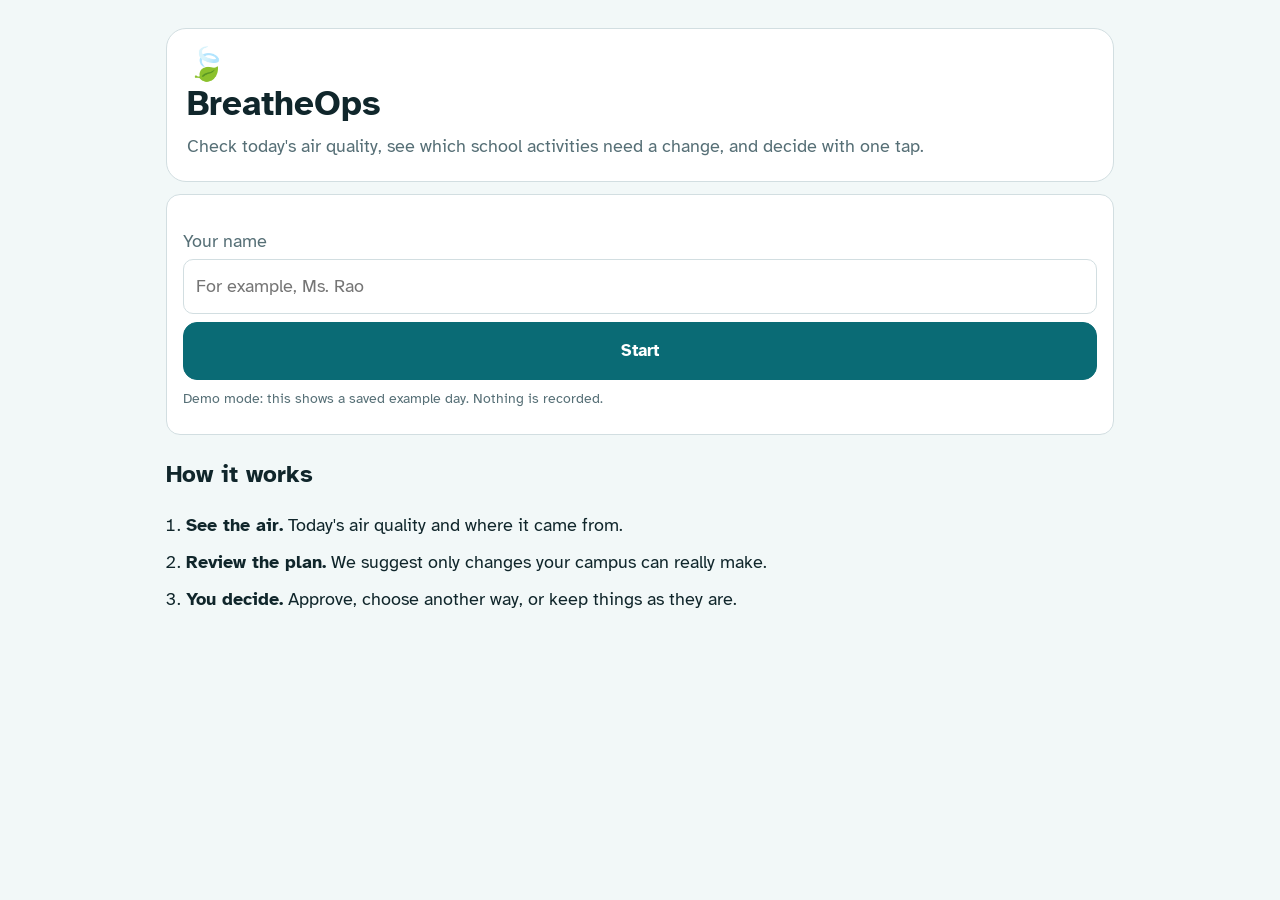
<file: amplify-site/index.html>
<!doctype html>
<html lang="en">
<head>
<meta charset="utf-8">
<meta name="viewport" content="width=device-width, initial-scale=1, viewport-fit=cover">
<title>BreatheOps</title>
<link href="https://fonts.googleapis.com/css2?family=Atkinson+Hyperlegible:wght@400;700&display=swap" rel="stylesheet">
<style>
:root{--bg:#edf3f4;--sf:#fff;--ink:#10262b;--mut:#566f76;--ln:#d2dee1;--ac:#0f5a63;--onac:#fff;--hi:#b02a21;--hit:#fbe7e4;--md:#8f5400;--mdt:#fcefd6;--lo:#1f6b49;--lot:#e2f2e9;--in:#1f5f99;
box-sizing:border-box;padding-top:env(safe-area-inset-top,0px);padding-bottom:env(safe-area-inset-bottom,0px)}
@media(prefers-color-scheme:dark){:root:not([data-theme="light"]){--bg:#0a171b;--sf:#122a30;--ink:#e5f0f1;--mut:#93adb3;--ln:#25424a;--ac:#62c3cd;--onac:#06242a;--hi:#ff8a80;--hit:#3a1b19;--md:#f2b44d;--mdt:#35280f;--lo:#6fd1a3;--lot:#12342a;--in:#7fb8ee}}
:root[data-theme="dark"]{--bg:#0a171b;--sf:#122a30;--ink:#e5f0f1;--mut:#93adb3;--ln:#25424a;--ac:#62c3cd;--onac:#06242a;--hi:#ff8a80;--hit:#3a1b19;--md:#f2b44d;--mdt:#35280f;--lo:#6fd1a3;--lot:#12342a;--in:#7fb8ee}
html{scroll-padding-top:env(safe-area-inset-top,0px)}
*,*:before,*:after{box-sizing:inherit}
body{margin:0;background:var(--bg);color:var(--ink);font:400 16px/1.5 "Public Sans",system-ui,-apple-system,"Segoe UI",sans-serif}
h1,h2,h3,.num,.big2{font-family:Newsreader,Georgia,serif;font-weight:600;margin:0}
.wrap{max-width:560px;margin:0 auto;padding:16px 16px 96px}
h1{font-size:2.3rem;line-height:1.1;margin:24px 0 12px}
h2{font-size:1.5rem;margin:20px 0 8px}h3{font-size:1.1rem;margin:0 0 8px}
.lead{color:var(--mut);margin:0 0 12px}.fine{color:var(--mut);font-size:.85rem;margin:8px 0}
.card{background:var(--sf);border:1px solid var(--ln);border-radius:14px;padding:16px;margin:12px 0;display:block;width:100%;text-align:left;color:inherit;font:inherit}
button{font:inherit;cursor:pointer}
:focus-visible{outline:3px solid var(--in);outline-offset:2px}
.btn{display:block;width:100%;min-height:48px;padding:0 18px;margin:8px 0;border-radius:10px;border:1px solid var(--ln);background:var(--sf);color:var(--ink);font-weight:600}
.btn.p{background:var(--ac);color:var(--onac);border-color:var(--ac)}.btn.d{color:var(--hi)}
.back{background:none;border:0;color:var(--ac);padding:8px 0;min-height:44px;font-weight:600}
.badge{display:inline-block;border:1px solid var(--in);color:var(--in);border-radius:999px;padding:2px 10px;font-size:.85rem}
.chip{display:inline-block;border-radius:999px;padding:2px 10px;font-size:.85rem;font-weight:600}
.chip.hi{background:var(--hit);color:var(--hi)}.chip.md{background:var(--mdt);color:var(--md)}.chip.lo{background:var(--lot);color:var(--lo)}
.num{font-size:5rem;line-height:1}.cat{color:var(--mut);margin:0 0 14px}
.scale{display:flex;height:10px;border-radius:5px;position:relative;margin:18px 0 6px}
.scale i{display:block;height:100%}.scale i:first-child{border-radius:5px 0 0 5px}.scale i:nth-child(6){border-radius:0 5px 5px 0}
.mk{position:absolute;top:-6px;width:4px;height:22px;background:var(--ink);border-radius:2px;margin-left:-2px}
.prov{display:grid;grid-template-columns:auto 1fr;gap:4px 14px;margin:12px 0 0;font-size:.9rem}.prov dt{color:var(--mut)}.prov dd{margin:0}
.warn{background:var(--mdt);color:var(--md);border-radius:10px;padding:10px 14px;margin:12px 0;font-weight:600}
.day{position:relative;height:36px;background:var(--bg);border:1px solid var(--ln);border-radius:8px;margin:8px 0 2px}
.blk{position:absolute;top:4px;bottom:4px;min-width:6px;border-radius:5px}.blk.hi{background:var(--hi)}.blk.md{background:var(--md)}.blk.lo{background:var(--lo)}
.ends{display:flex;justify-content:space-between;color:var(--mut);font-size:.8rem}
ul.rows{list-style:none;margin:8px 0 0;padding:0}
.row{display:flex;align-items:center;gap:12px;width:100%;min-height:56px;padding:8px 0;background:none;border:0;border-top:1px solid var(--ln);color:inherit;text-align:left}
.row .t{font-weight:600;min-width:3rem}.row .n{flex:1}.row small{display:block;color:var(--mut)}
.ph{display:flex;justify-content:space-between;align-items:center;margin-bottom:6px}.st{color:var(--mut);font-size:.85rem}
.cmp{display:grid;grid-template-columns:1fr auto 1fr;gap:10px;align-items:center}.cmp small{display:block;color:var(--mut)}.cmp b{display:block}
.bar{display:grid;grid-template-columns:5.5rem 1fr 3rem;gap:10px;align-items:center;margin:8px 0}.bar div{height:12px;background:var(--bg);border-radius:6px}.bar i{display:block;height:100%;border-radius:6px}
.big2{font-size:3.2rem;display:flex;gap:14px;align-items:baseline}
.counts{display:grid;grid-template-columns:repeat(4,1fr);gap:8px;text-align:center;margin-top:12px}.counts b{display:block;font-size:1.4rem}.counts span{color:var(--mut);font-size:.8rem}
.opt{display:flex;gap:10px;padding:10px 0;border-top:1px solid var(--ln)}.opt small{display:block;color:var(--mut)}
.f{display:block;margin:16px 0 8px;color:var(--mut)}.f input,textarea{display:block;width:100%;margin-top:4px;padding:12px;border:1px solid var(--ln);border-radius:10px;background:var(--sf);color:var(--ink);font:inherit}
.how{padding-left:20px}.how li{margin:8px 0}
.item{border-top:1px solid var(--ln);padding:10px 0}.item:first-child{border-top:0}.item small{display:block;color:var(--mut)}
nav{position:fixed;left:0;right:0;bottom:0;display:flex;background:var(--sf);border-top:1px solid var(--ln);padding-bottom:env(safe-area-inset-bottom,0px)}
nav button{flex:1;min-height:56px;background:none;border:0;border-top:3px solid transparent;color:var(--mut);font-weight:600}
nav button[aria-current="page"]{color:var(--ac);border-top-color:var(--ac)}
@media(prefers-reduced-motion:reduce){*{transition:none!important;animation:none!important}}
:root{--rp:#6b3fa0}@media(prefers-color-scheme:dark){:root:not([data-theme="light"]){--rp:#c7a6f2}}:root[data-theme="dark"]{--rp:#c7a6f2}
.badge.live{border-color:var(--lo);color:var(--lo)}.badge.rep{border-color:var(--rp);color:var(--rp)}.load{text-align:center;color:var(--mut)}
.err{background:var(--hit);color:var(--hi);border-radius:10px;padding:10px 14px;margin:12px 0;font-weight:600}
@media(min-width:900px){.wrap{max-width:980px}.grid{display:grid;grid-template-columns:1fr 1fr;gap:12px}.grid>.card{margin:0}.grid+.btn{margin-top:16px}}

:root{--bg:#f2f8f8;--ac:#0a6b75}
body{font:400 18px/1.6 "Atkinson Hyperlegible",system-ui,-apple-system,"Segoe UI",sans-serif}
h1,h2,h3,.num,.big2{font-family:inherit;font-weight:700}
h1{font-size:2.2rem;margin:4px 0 8px}h2{font-size:1.5rem}
.btn{min-height:58px;font-size:1.05rem;border-radius:14px}.row{min-height:68px}
.hero{border-radius:20px;padding:20px;margin:12px 0;background:var(--sf);border:1px solid var(--ln)}.hero h2{margin:4px 0}.hero p{margin:0}
.hero.lo{background:var(--lot)}.hero.md{background:var(--mdt)}.hero.hi{background:var(--hit)}
.ico{font-size:2rem;line-height:1}.row .ico{font-size:1.6rem;min-width:2rem;text-align:center}
.big{font-size:1.35rem;font-weight:700;margin:2px 0}
.steps{display:flex;gap:6px;margin:8px 0 12px;font-size:.85rem}.steps span{flex:1;text-align:center;padding:6px 4px;border-radius:999px;background:var(--sf);border:1px solid var(--ln);color:var(--mut)}.steps .on{background:var(--ac);border-color:var(--ac);color:var(--onac);font-weight:700}
.card.ok{border-color:var(--lo)}
details summary{cursor:pointer;color:var(--ac);font-weight:700;min-height:44px;display:flex;align-items:center}
nav button{font-size:.85rem;padding-top:6px}nav button b{display:block;font-size:1.3rem;line-height:1.2}

/* Responsive layout safeguard */
*, *::before, *::after { box-sizing: border-box; }
html, body { width: 100%; max-width: 100%; margin: 0; }
body { overflow-x: hidden; }
.wrap { width: 100%; min-width: 0; }
.grid { min-width: 0; grid-template-columns: minmax(0, 1fr); }
.grid > * { min-width: 0; }
.steps { min-width: 0; }
.steps > span { min-width: 0; overflow-wrap: anywhere; }
@media (min-width: 900px) {
  .grid { grid-template-columns: repeat(2, minmax(0, 1fr)); }
}
</style>
</head>
<body>
<div id="app"></div>
<script>
// No business logic here: request, receive, display, submit decisions. FB (canonical replay) is the offline fallback only.
const FB={"environment":{"aqi":238,"category":"Poor","pm25":101.8,"source":"REPLAY (CPCB-format scenario)","station":"Bidar (demo)","mode":"REPLAY","snapshot_id":null,"label":"REPLAY — Demonstration scenario","observed_at":"2026-10-10T08:32:00","retrieved_at":"2026-10-10T08:40:00","quality":"OK","status":"FRESH","age_minutes":8,"confidence":"High"},"risk_board":[{"activity_id":"a1","name":"Assembly","time":"09:00","duration":30,"zone":"Assembly Ground","setting":"Outdoor","dose":13.92,"risk":"MEDIUM"},{"activity_id":"a2","name":"Mathematics","time":"10:30","duration":45,"zone":"Main Building","setting":"Indoor","dose":6.26,"risk":"LOW"},{"activity_id":"a3","name":"Sports","time":"12:00","duration":60,"zone":"Sports Ground","setting":"Outdoor","dose":55.68,"risk":"HIGH"},{"activity_id":"a4","name":"Lunch","time":"13:00","duration":45,"zone":"Cafeteria","setting":"Indoor","dose":6.26,"risk":"LOW"},{"activity_id":"a5","name":"Bus departure","time":"15:00","duration":20,"zone":"Bus Area","setting":"Outdoor","dose":12.06,"risk":"MEDIUM"}],"plan":[{"activity_id":"a1","action":"MOVE_INDOORS","priority":2,"detail":"Move to Main Building","reason":"MEDIUM modeled exposure (13.9 weighted-min): outdoor assembly, 30 min at AQI 238 (Poor). Move to Main Building.","evidence":["AQI 238 (Poor)","Outdoor, 30 min","Data fresh, 8 min old"],"confidence":"High","modeled_impact":{"before":13.92,"after":4.18},"new_start":"09:00","new_duration":30,"new_zone":"Main Building","options":[{"action":"KEEP","detail":"No change","modeled_after":13.92,"new_start":"09:00","new_duration":30,"new_zone":"Assembly Ground","modification":{"zone_id":"assembly","start":"09:00","duration":30}},{"action":"MOVE_INDOORS","detail":"Move to Main Building","modeled_after":4.18,"new_start":"09:00","new_duration":30,"new_zone":"Main Building","modification":{"zone_id":"main","start":"09:00","duration":30}},{"action":"SHORTEN","detail":"Shorten to 15 min","modeled_after":6.96,"new_start":"09:00","new_duration":15,"new_zone":"Assembly Ground","modification":{"zone_id":"assembly","start":"09:00","duration":15}},{"action":"MONITOR","detail":"Keep, re-check conditions before start","modeled_after":13.92,"new_start":"09:00","new_duration":30,"new_zone":"Assembly Ground","modification":{"zone_id":"assembly","start":"09:00","duration":30}}]},{"activity_id":"a2","action":"KEEP","priority":null,"detail":"No change","reason":"LOW modeled exposure (6.3 weighted-min): indoor mathematics, 45 min at AQI 238 (Poor). No change.","evidence":["AQI 238 (Poor)","Indoor, 45 min","Data fresh, 8 min old"],"confidence":"High","modeled_impact":{"before":6.26,"after":6.26},"new_start":"10:30","new_duration":45,"new_zone":"Main Building","options":[{"action":"KEEP","detail":"No change","modeled_after":6.26,"new_start":"10:30","new_duration":45,"new_zone":"Main Building","modification":{"zone_id":"main","start":"10:30","duration":45}}]},{"activity_id":"a3","action":"SHORTEN","priority":1,"detail":"Shorten to 30 min","reason":"HIGH modeled exposure (55.7 weighted-min): outdoor sports, 60 min at AQI 238 (Poor). Shorten to 30 min.","evidence":["AQI 238 (Poor)","Outdoor, 60 min","Data fresh, 8 min old"],"confidence":"High","modeled_impact":{"before":55.68,"after":27.84},"new_start":"12:00","new_duration":30,"new_zone":"Sports Ground","options":[{"action":"KEEP","detail":"No change","modeled_after":55.68,"new_start":"12:00","new_duration":60,"new_zone":"Sports Ground","modification":{"zone_id":"sports","start":"12:00","duration":60}},{"action":"SHORTEN","detail":"Shorten to 30 min","modeled_after":27.84,"new_start":"12:00","new_duration":30,"new_zone":"Sports Ground","modification":{"zone_id":"sports","start":"12:00","duration":30}},{"action":"MONITOR","detail":"Keep, re-check conditions before start","modeled_after":55.68,"new_start":"12:00","new_duration":60,"new_zone":"Sports Ground","modification":{"zone_id":"sports","start":"12:00","duration":60}}]},{"activity_id":"a4","action":"KEEP","priority":null,"detail":"No change","reason":"LOW modeled exposure (6.3 weighted-min): indoor lunch, 45 min at AQI 238 (Poor). No change.","evidence":["AQI 238 (Poor)","Indoor, 45 min","Data fresh, 8 min old"],"confidence":"High","modeled_impact":{"before":6.26,"after":6.26},"new_start":"13:00","new_duration":45,"new_zone":"Cafeteria","options":[{"action":"KEEP","detail":"No change","modeled_after":6.26,"new_start":"13:00","new_duration":45,"new_zone":"Cafeteria","modification":{"zone_id":"cafe","start":"13:00","duration":45}}]},{"activity_id":"a5","action":"MONITOR","priority":2,"detail":"Keep, re-check conditions before start","reason":"MEDIUM modeled exposure (12.1 weighted-min): outdoor bus departure, 20 min at AQI 238 (Poor). Keep, re-check conditions before start.","evidence":["AQI 238 (Poor)","Outdoor, 20 min","Data fresh, 8 min old"],"confidence":"High","modeled_impact":{"before":12.06,"after":12.06},"new_start":"15:00","new_duration":20,"new_zone":"Bus Area","options":[{"action":"KEEP","detail":"No change","modeled_after":12.06,"new_start":"15:00","new_duration":20,"new_zone":"Bus Area","modification":{"zone_id":"bus","start":"15:00","duration":20}},{"action":"MONITOR","detail":"Keep, re-check conditions before start","modeled_after":12.06,"new_start":"15:00","new_duration":20,"new_zone":"Bus Area","modification":{"zone_id":"bus","start":"15:00","duration":20}}]}],"impact":{"baseline_index":100.0,"proposed_index":60.1,"pct_lower":39.9,"label":"39.9% lower modeled exposure index under this scenario"},"warnings":[],"disclaimer":"Modeled decision-support index. Not a clinical or epidemiological measure.","ai":{"attempted":false,"used_fallback":true,"validation_errors":[],"error":null},"school":"Green Valley Public School"};
// ===== PRODUCTION CONFIG: the only block to edit per deployment (then run: python frontend/build.py) =====
const CONFIG={
 API_BASE:"",   // PLACEHOLDER: your API Gateway URL, e.g. https://abc123.execute-api.ap-south-1.amazonaws.com  (not a secret). Empty = demo mode with a saved example day.
 AUTH:"demo"    // "demo" for local testing | "token" for production (staff then type the access code = ADMIN_TOKEN)
};
const S={scr:'login',base:'',token:'',name:'',school:null,A:null,dp:null,hist:null,hd:null,sel:null,open:null,opt:0,note:'',busy:null,bm:0,err:null,off:false};
const $=s=>document.querySelector(s);
const esc=t=>String(t==null?'':t).replace(/[&<>"]/g,c=>({'&':'&amp;','<':'&lt;','>':'&gt;','"':'&quot;'}[c]));
const f1=n=>(Math.round(n*10)/10).toFixed(1);
const T=i=>{if(!i)return 'unavailable';const s=String(i);const v=/(?:Z|[+-]\d{2}:\d{2})$/i.test(s)?s:s+'Z';const d=new Date(v);return Number.isNaN(d.getTime())?'unavailable':new Intl.DateTimeFormat('en-IN',{timeZone:'Asia/Kolkata',day:'2-digit',month:'short',year:'numeric',hour:'2-digit',minute:'2-digit',hour12:false}).format(d)};
const mins=t=>{const[h,n]=t.split(':').map(Number);return h*60+n};
const end=(t,m)=>{const x=mins(t)+m;return String(x/60|0).padStart(2,'0')+':'+String(x%60).padStart(2,'0')};
const AL={KEEP:'Keep as planned',MOVE_INDOORS:'Move indoors',SHORTEN:'Make it shorter',RESCHEDULE:'Move to another time',MONITOR:'Keep it, check again before'};
const SAY={Good:['🌤️','Air is good today','No changes are needed.'],Satisfactory:['🌤️','Air is fine today','No changes are needed.'],Moderate:['🌥️','Air is moderate today','A few outdoor activities may need a change.'],Poor:['🌫️','Air is poor today','Some outdoor activities need a change.'],'Very poor':['🌫️','Air is very poor today','Most outdoor activities need a change.'],Severe:['🌫️','Air is severe today','Outdoor activities need a change.']};
const SL={APPROVED:'Approved',MODIFIED:'Modified',REJECTED:'Rejected',PENDING:'Waiting for decision',NO_CHANGE:'No change needed'};
const RK={HIGH:['\u25B2','High','hi'],MEDIUM:['\u25C6','Medium','md'],LOW:['\u25CF','Low','lo']};
const QL={OK:'Reported AQI',DERIVED:'Derived from PM2.5',DEGRADED:'Last trusted reading'};
const LOAD=["Analyzing today's schedule\u2026",'Checking environmental conditions\u2026','Evaluating activities\u2026','Preparing recommendations\u2026'];
const MSG={UNAUTHORIZED:'That access code was not accepted. Please sign in again.',NETWORK:'Cannot reach BreatheOps right now. Please check your connection and try again.',NO_TIMETABLE:"No timetable configured. Add activities to analyze today's schedule.",ENVIRONMENT_UNAVAILABLE:'Environmental data is temporarily unavailable, so decisions are paused.'};
const E=()=>S.A.environment;
const WM={DEGRADED_DATA:()=>`Environmental data is temporarily unavailable. Using the last trusted snapshot. Confidence: ${E().confidence}.`,AI_FALLBACK:()=>'AI unavailable. Rule-based planning is active.',NO_ENV_DATA:()=>'Environmental data is temporarily unavailable. No recommendations were generated.'};

const API={
 async req(m,p,b){let r,j;const h={'Content-Type':'application/json'};if(S.name)h['X-Admin-Name']=S.name;if(S.token)h.Authorization='Bearer '+S.token;
  try{r=await fetch(S.base+p,{method:m,headers:h,body:b?JSON.stringify(b):undefined});j=await r.json()}catch(e){throw{error:{code:'NETWORK'}}}
  if(!j.success)throw j;return j.data},
 getSchool(){return this.req('GET','/school')},
 getZones(){return this.req('GET','/zones')},
 getActivities(){return this.req('GET','/activities')},
 analyze(b){return this.req('POST','/analyze',b||{})},
 createDecision(b){return this.req('POST','/decisions',b)},
 getDailyPlan(id){return this.req('GET','/daily-plan'+(id?'?analysis_id='+encodeURIComponent(id):''))},
 getHistory(){return this.req('GET','/history?limit=20')}};

const keep=()=>{try{sessionStorage.setItem('bo',JSON.stringify({base:S.base,token:S.token,name:S.name,A:S.off?null:S.A}))}catch(e){}};
const load=()=>{try{return JSON.parse(sessionStorage.getItem('bo')||'{}')}catch(e){return{}}};
async function run(kind,fn){S.err=null;S.busy=kind;S.bm=0;const t=kind==='analyze'?setInterval(()=>{S.bm=(S.bm+1)%4;render()},1400):0;render();
 try{await fn()}catch(e){S.err=e}finally{clearInterval(t);S.busy=null}render()}
async function syncDp(){if(S.off||!S.A||!S.A.analysis_id){S.dp=null;return}S.dp=await API.getDailyPlan(S.A.analysis_id)}

const chip=r=>{const k=RK[r];return k?`<span class="chip ${k[2]}"><b aria-hidden="true">${k[0]}</b> ${k[1]} risk</span>`:'<span class="chip">No data</span>'};
const item=id=>S.dp&&S.dp.items.find(i=>i.activity_id===id);
const stat=id=>{const i=item(id);if(i)return SL[i.status];const p=S.A.plan.find(x=>x.activity_id===id);return p&&p.action==='KEEP'?SL.NO_CHANGE:SL.PENDING};
const pending=()=>S.A.plan.filter(p=>p.action!=='KEEP'&&stat(p.activity_id)===SL.PENDING);
const msg=()=>S.err?`<div class="err" role="alert">${esc(MSG[(S.err.error||{}).code]||(S.err.error||{}).message||'Something went wrong.')}${S.err.request_id?` Request ${esc(S.err.request_id)}.`:''}</div>`:'';
const warns=()=>(S.off?'<div class="warn" role="status">Offline demo: showing the saved replay scenario. Connect the API to record decisions.</div>':'')+(S.A?S.A.warnings.filter(w=>w.code!=='PROVIDER'&&w.code!=='DERIVED_AQI').map(w=>`<div class="warn" role="status">\u26A0 ${esc(WM[w.code]?WM[w.code]():w.message)}</div>`).join(''):'');
function modeBadge(e){if(e.mode==='LIVE')return `<span class="badge live">\u25CF LIVE</span> <span class="fine">${esc(e.label.replace(/^LIVE \u2014 /,''))}</span>`;
 if(e.mode==='REPLAY')return '<span class="badge rep">\u25C6 REPLAY</span> <span class="fine">Demonstration scenario</span>';return '<span class="badge">No data</span>'}
function scale(e){const bands=[[50,'#2f9e6f'],[100,'#8ab53a'],[200,'#d9a81e'],[300,'#e07a1f'],[400,'#c8352b'],[500,'#7a1f2b']];let p=0;
 return `<div class="scale" role="img" aria-label="AQI ${e.aqi} on a 0 to 500 scale, ${esc(e.category)}">${bands.map(b=>{const w=b[0]-p;p=b[0];return `<i style="width:${w/5}%;background:${b[1]}"></i>`}).join('')}<span class="mk" style="left:${Math.min(e.aqi,500)/5}%"></span></div>`}
function strip(){return `<div class="day" role="img" aria-label="School day colored by risk">${S.A.risk_board.map(b=>`<span class="blk ${(RK[b.risk]||['','','lo'])[2]}" style="left:${(mins(b.time)-510)/4.5}%;width:${b.duration/4.5}%" title="${esc(b.name)}"></span>`).join('')}</div><div class="ends"><span>08:30</span><span>16:00</span></div>`}
function prov(e){return `<dt>Source</dt><dd>${esc(e.source)}</dd><dt>Station</dt><dd>${esc(e.station)}</dd><dt>Observed</dt><dd>${T(e.observed_at)}</dd><dt>Retrieved</dt><dd>${T(e.retrieved_at)}</dd><dt>Freshness</dt><dd>${esc(e.status.charAt(0)+e.status.slice(1).toLowerCase())}, ${e.age_minutes} min old</dd><dt>AQI type</dt><dd>${QL[e.quality]||''}</dd><dt>Confidence</dt><dd>${esc(e.confidence)}</dd><dt>Mode</dt><dd>${esc(e.mode)}</dd>`}

function login(){return `<div class="wrap"><div class="hero"><div class="ico" aria-hidden="true">🍃</div><h1>BreatheOps</h1><p class="lead">Check today's air quality, see which school activities need a change, and decide with one tap.</p></div>${msg()}
<section class="card"><label class="f">Your name<input id="adm" autocomplete="name" maxlength="60" placeholder="For example, Ms. Rao" value="${esc(S.name)}"></label>${CONFIG.AUTH==='token'?'<label class="f">Access code<input id="tok" type="password" autocomplete="current-password"></label>':''}<button class="btn p" data-a="go">Start</button>${CONFIG.API_BASE?'':'<p class="fine">Demo mode: this shows a saved example day. Nothing is recorded.</p>'}</section>
<h2>How it works</h2><ol class="how"><li><b>See the air.</b> Today's air quality and where it came from.</li><li><b>Review the plan.</b> We suggest only changes your campus can really make.</li><li><b>You decide.</b> Approve, choose another way, or keep things as they are.</li></ol></div>`}

function today(){const sc=S.school?S.school.name:'BreatheOps',top=`<p class="fine">${esc(S.name?'Hello, '+S.name:'Hello')}. <button class="back" data-a="out">Sign out</button></p><h2>${esc(sc)}</h2>`;
 if(!S.A)return `<div class="wrap">${top}${msg()}<div class="hero"><div class="ico" aria-hidden="true">🍃</div><h3>Ready when you are</h3><p class="lead">Check today's air against your timetable.</p></div><button class="btn p" data-a="plan">Plan my day</button></div>`;
 const e=E(),tot=S.A.risk_board.length,n=S.A.plan.filter(p=>p.action!=='KEEP').length,s=e.aqi==null?['⚠️','Air data is unavailable','No recommendations were made.']:(SAY[e.category]||SAY.Moderate),tone=e.aqi==null?'md':({Good:'lo',Satisfactory:'lo',Moderate:'md'}[e.category]||'hi');
 return `<div class="wrap">${top}${modeBadge(e)}${msg()}${warns()}<div class="hero ${tone}"><div class="ico" aria-hidden="true">${s[0]}</div><h2>${s[1]}</h2><p>${e.aqi==null?s[2]:n+' of '+tot+' activities need attention. '+s[2]}</p></div><button class="btn p" data-a="plan">Plan my day</button>
<button class="btn" data-a="refresh">Refresh analysis</button>
<section class="card"><h3>Today's activities</h3>${strip()}<ul class="rows">${S.A.risk_board.map(b=>`<li><button class="row" data-a="open" data-id="${b.activity_id}"><span class="ico" aria-hidden="true">${b.setting==='Outdoor'?'☀️':'🏠'}</span><span class="n"><b>${b.time}</b> ${esc(b.name)}<small>${esc(b.zone)}, ${b.setting.toLowerCase()}, ${b.duration} min</small></span>${chip(b.risk)}</button></li>`).join('')}</ul></section>
${e.aqi==null?'':`<section class="card"><details><summary>Air quality details</summary><div class="num">${e.aqi}</div><p class="cat">AQI, ${esc(e.category)}</p>${scale(e)}<dl class="prov">${prov(e)}</dl></details></section>`}</div>`}

function plan(){if(!S.A)return `<div class="wrap"><h2>Today's plan</h2><section class="card"><p class="lead">No analysis yet. Run Plan my day first.</p></section><button class="btn p" data-a="plan">Plan my day</button></div>`;
 const a=S.A.plan.filter(p=>p.action!=='KEEP').sort((x,y)=>x.priority-y.priority),k=S.A.plan.filter(p=>p.action==='KEEP'),bd=id=>S.A.risk_board.find(b=>b.activity_id===id);
 if(!S.A.plan.length)return `<div class="wrap"><h2>Today's plan</h2>${warns()}<section class="card"><p class="lead">No recommendations. Environmental data is unavailable or the timetable is empty.</p></section></div>`;
 return `<div class="wrap"><h2>Today's plan</h2>${msg()}${warns()}<div class="steps" aria-label="Steps"><span>1 See the air</span><span class="on">2 Review the plan</span><span>3 Decide</span></div><p class="lead">${a.length} changes suggested. ${k.length} activities need no change.</p><div class="grid">${a.map(p=>{const b=bd(p.activity_id);return `<button class="card" data-a="open" data-id="${p.activity_id}"><div class="ph">${chip(b.risk)}<span class="st">${stat(p.activity_id)}</span></div><h3>${b.time} ${esc(b.name)}</h3><div class="big">${AL[p.action]}</div><div>${esc(p.detail)}</div><div class="fine">Exposure score ${f1(p.modeled_impact.before)} → ${f1(p.modeled_impact.after)}</div></button>`}).join('')}</div>
 <p class="fine">No change needed: ${k.map(p=>esc(bd(p.activity_id).name)).join(', ')||'none'}.</p>${pending().length&&!S.off?`<button class="btn" data-a="all">Approve all remaining (${pending().length})</button>`:''}</div>`}

function panel(id,p){if(!S.open)return '';const note=`<label class="f">${S.open==='mod'?'Why are you changing it? (saved with your decision)':'Reason (optional)'}<textarea id="note" rows="2" maxlength="500">${esc(S.note)}</textarea></label>`;
 if(S.open==='mod')return `<section class="card"><h3>Pick one of these options</h3>${p.options.map((o,i)=>`<label class="opt"><input type="radio" name="o" value="${i}" ${S.opt===i?'checked':''}><span><b>${AL[o.action]}</b> ${esc(o.detail)}<small>${o.new_duration} min at ${o.new_start}, ${esc(o.new_zone)}. Modeled exposure ${f1(o.modeled_after)}</small></span></label>`).join('')}${note}<button class="btn p" data-a="smod">Save my choice</button></section>`;
 return `<section class="card"><h3>Keep the schedule as it is</h3><p class="lead">Nothing will change.</p>${note}<button class="btn d" data-a="srj">Yes, keep the schedule</button></section>`}
function dec(){const id=S.sel,b=S.A.risk_board.find(x=>x.activity_id===id),p=S.A.plan.find(x=>x.activity_id===id),m=p.modeled_impact,e=E(),w=m.before?m.after/m.before*100:100,it=item(id);
 const alt=p.options.filter(o=>o.action!==p.action).map(o=>`${AL[o.action]}: ${esc(o.detail)} (${f1(o.modeled_after)})`).join('; ')||'None';
 const log=it&&it.decided_by?`<section class="card ok"><h3>✓ Saved: ${SL[it.status]}</h3><div>${esc(it.detail)}</div><div class="fine">${esc(it.decided_by)} at ${T(it.decided_at)}${it.note?`. Note: ${esc(it.note)}`:''}</div></section>`:'';
 const acts=p.action==='KEEP'?'<p class="lead">Nothing needs to change for this activity.</p>':S.off?'<p class="lead">Demo mode: connect the system to approve or change things.</p>':`<button class="btn p" data-a="ap" data-id="${id}">✓ Approve this</button><button class="btn" data-a="mo">Choose another way</button><button class="btn d" data-a="rj">Keep the schedule as it is</button>`;
 return `<div class="wrap"><button class="back" data-a="plan">← Back to plan</button><h2>${b.setting==='Outdoor'?'☀️':'🏠'} ${esc(b.name)}</h2><p class="lead">${b.time} to ${end(b.time,b.duration)}, ${b.setting.toLowerCase()}, ${esc(b.zone)}</p>${chip(b.risk)} <span class="st">Confidence: ${esc(p.confidence)}</span>${msg()}
<section class="card"><h3>What we suggest</h3><div class="big">${AL[p.action]}</div><p>${esc(p.detail)}</p></section>
<section class="card"><h3>Exposure score (lower is better)</h3><div class="bar"><span>Now</span><div><i style="width:100%;background:var(--hi)"></i></div><b>${f1(m.before)}</b></div><div class="bar"><span>After</span><div><i style="width:${w}%;background:var(--lo)"></i></div><b>${f1(m.after)}</b></div></section>
<section class="card"><h3>Why</h3><ul>${p.evidence.map(x=>`<li>${esc(x)}</li>`).join('')}</ul><details><summary>More details</summary><p>${esc(p.reason)}</p><dl class="prov"><dt>AQI</dt><dd>${e.aqi} (${esc(e.category)})</dd>${prov(e)}<dt>Duration</dt><dd>${b.duration} min</dd><dt>Other options</dt><dd>${alt}</dd></dl></details></section>${log}${acts}${panel(id,p)}</div>`}

function dpHtml(d){return `<p class="lead">${esc(d.school)}, ${esc(d.date)}</p><section class="card">${d.items.map(i=>`<div class="item"><b>${i.time} ${esc(i.activity)}</b> ${chip(i.risk)}<small>${SL[i.status]}: ${esc(i.detail)}</small>${i.decided_by?`<small>${esc(i.decided_by)} at ${T(i.decided_at)}${i.note?`. Note: ${esc(i.note)}`:''}</small>`:''}</div>`).join('')}</section>${d.prepared_by.length?`<p class="fine">Prepared by ${d.prepared_by.map(esc).join(', ')}.</p>`:''}`}
function impact(){if(!S.A||!S.A.impact)return `<div class="wrap"><h2>Impact</h2>${msg()}<section class="card"><p class="lead">No impact to show yet. Run Plan my day with trusted environmental data.</p></section></div>`;
 const d=S.dp&&S.dp.impact,n=d?d.decided:0,r=n?{i:d.final_index,p:d.pct_lower}:{i:S.A.impact.proposed_index,p:S.A.impact.pct_lower},c=s=>S.dp?S.dp.items.filter(i=>i.status===s).length:0;
 return `<div class="wrap"><h2>Impact</h2>${msg()}<section class="card"><div class="big2"><span>100</span><span aria-hidden="true">\u2192</span><span>${r.i}</span></div><p class="lead">${r.p}% lower modeled exposure index under this scenario${n?'':', if every recommendation is approved'}.</p><p class="fine">${esc(S.A.disclaimer)} It is a scenario comparison, not a medical or pollution-reduction claim.</p><div class="counts"><div><b>${c('APPROVED')}</b><span>Approved</span></div><div><b>${c('MODIFIED')}</b><span>Modified</span></div><div><b>${c('REJECTED')}</b><span>Rejected</span></div><div><b>${pending().length}</b><span>Waiting</span></div></div></section>
 <h2>Daily safety plan</h2>${S.dp?dpHtml(S.dp):'<section class="card"><p class="lead">The daily plan is saved by the API once you connect it.</p></section>'}</div>`}
function hist(){const h=S.hist;return `<div class="wrap"><h2>History</h2>${msg()}${S.off?'<section class="card"><p class="lead">History is saved by the API. Connect it to see past analyses.</p></section>':!h?'':!h.length?'<section class="card"><p class="lead">No analyses yet. Run Plan my day to create the first one.</p></section>':h.map(x=>`<button class="card" data-a="hd" data-id="${esc(x.analysis_id)}"><div class="ph"><span class="badge ${x.mode==='LIVE'?'live':'rep'}">${x.mode==='LIVE'?'\u25CF LIVE':'\u25C6 REPLAY'}</span><span class="st">${esc((x.created_at||'').slice(0,16).replace('T',' '))}</span></div><h3>AQI ${x.aqi==null?'unavailable':x.aqi}${x.category?', '+esc(x.category):''}</h3><div class="fine">${x.approved} approved, ${x.modified} modified, ${x.rejected} rejected, ${x.pending} waiting. Modeled index ${x.final_index==null?'n/a':f1(x.final_index)}.</div></button>`).join('')}</div>`}
const hd=()=>`<div class="wrap"><button class="back" data-a="hist">Back to history</button><h2>Daily safety plan</h2>${msg()}${S.hd?dpHtml(S.hd):''}</div>`;
const busy=()=>`<div class="wrap"><div class="card load" role="status"><div class="num" aria-hidden="true">\u2026</div><p>${S.busy==='analyze'?LOAD[S.bm]:S.busy==='save'?'Saving your decision\u2026':'Loading\u2026'}</p></div></div>`;

const NAV=[['today','Today','🏠'],['plan','Plan','📋'],['impact','Impact','📊'],['hist','History','🕘']];
function render(){const v=S.busy?busy():({login,today,plan,dec,impact,hist,hd}[S.scr])(),cur=S.scr==='dec'?'plan':S.scr==='hd'?'hist':S.scr;
 $('#app').innerHTML=v+(S.scr==='login'?'':`<nav aria-label="Main">${NAV.map(n=>`<button data-a="${n[0]}" ${n[0]===cur?'aria-current="page"':''}><b aria-hidden="true">${n[2]}</b>${n[1]}</button>`).join('')}</nav>`)}
const decide=(id,decision,extra)=>run('save',async()=>{await API.createDecision({analysis_id:S.A.analysis_id,activity_id:id,decision:decision,note:S.note.trim()||undefined,...extra});await syncDp();S.open=null;S.note=''});

document.addEventListener('click',async e=>{const t=e.target.closest('[data-a]');if(!t)return;const a=t.dataset.a,id=t.dataset.id||S.sel;S.err=null;window.scrollTo(0,0);
 if(a==='go'){S.base=CONFIG.API_BASE.replace(/\/+$/,'');S.name=($('#adm').value||'').trim();S.token=($('#tok')||{}).value||'';S.off=!S.base;
  if(S.off){S.A=FB;S.dp=null;S.school={name:FB.school};S.scr='today';return render()}
  return run('load',async()=>{S.school=await API.getSchool();S.A=null;S.dp=null;S.scr='today';keep()})}
 if(a==='demo'){S.off=true;S.A=FB;S.dp=null;S.school={name:FB.school};S.scr='today'}
 else if(a==='out'){try{sessionStorage.removeItem('bo')}catch(x){}Object.assign(S,{scr:'login',A:null,dp:null,hist:null,token:'',off:false})}
 else if(a==='plan'){if(S.off){S.scr='plan'}else if(S.A&&S.A.analysis_id){return run('load',async()=>{await syncDp();S.scr='plan'})}else return run('analyze',async()=>{S.A=await API.analyze();keep();await syncDp();S.scr='plan'})}
 else if(a==='refresh'){if(S.off){S.err={error:{message:'Refresh requires the connected API.'}}}else return run('analyze',async()=>{S.A=await API.analyze();keep();await syncDp();S.scr='today'})}
 else if(a==='today'){S.scr='today';S.open=null}
 else if(a==='impact'){S.scr='impact';if(!S.off&&S.A)return run('load',syncDp)}
 else if(a==='hist'){S.scr='hist';if(!S.off)return run('load',async()=>{S.hist=(await API.getHistory()).history})}
 else if(a==='hd')return run('load',async()=>{S.hd=await API.getDailyPlan(id);S.scr='hd'});
 else if(a==='open'){S.sel=id;S.scr='dec';S.open=null}
 else if(a==='ap'){S.note='';return decide(id,'APPROVE')}
 else if(a==='mo'){S.open='mod';S.opt=0}
 else if(a==='rj'){S.open='rej'}
 else if(a==='smod'){const o=S.A.plan.find(x=>x.activity_id===id).options[S.opt];return decide(id,'MODIFY',{modification:o.modification})}
 else if(a==='srj')return decide(id,'REJECT');
 else if(a==='all'){S.note='';return run('save',async()=>{for(const p of pending())await API.createDecision({analysis_id:S.A.analysis_id,activity_id:p.activity_id,decision:'APPROVE'});await syncDp()})}
 render()});
document.addEventListener('input',e=>{if(e.target.id==='note')S.note=e.target.value});
document.addEventListener('change',e=>{if(e.target.name==='o')S.opt=+e.target.value});
(async()=>{const s=load();if(CONFIG.API_BASE&&s.name){Object.assign(S,{base:CONFIG.API_BASE.replace(/\/+$/,''),token:s.token||'',name:s.name,A:s.A||null,scr:'today'});render();
 try{S.school=await API.getSchool();await syncDp()}catch(e){S.err=e;if((e.error||{}).code==='UNAUTHORIZED')S.scr='login'}}render()})();
</script>
</body>
</html>
</file>
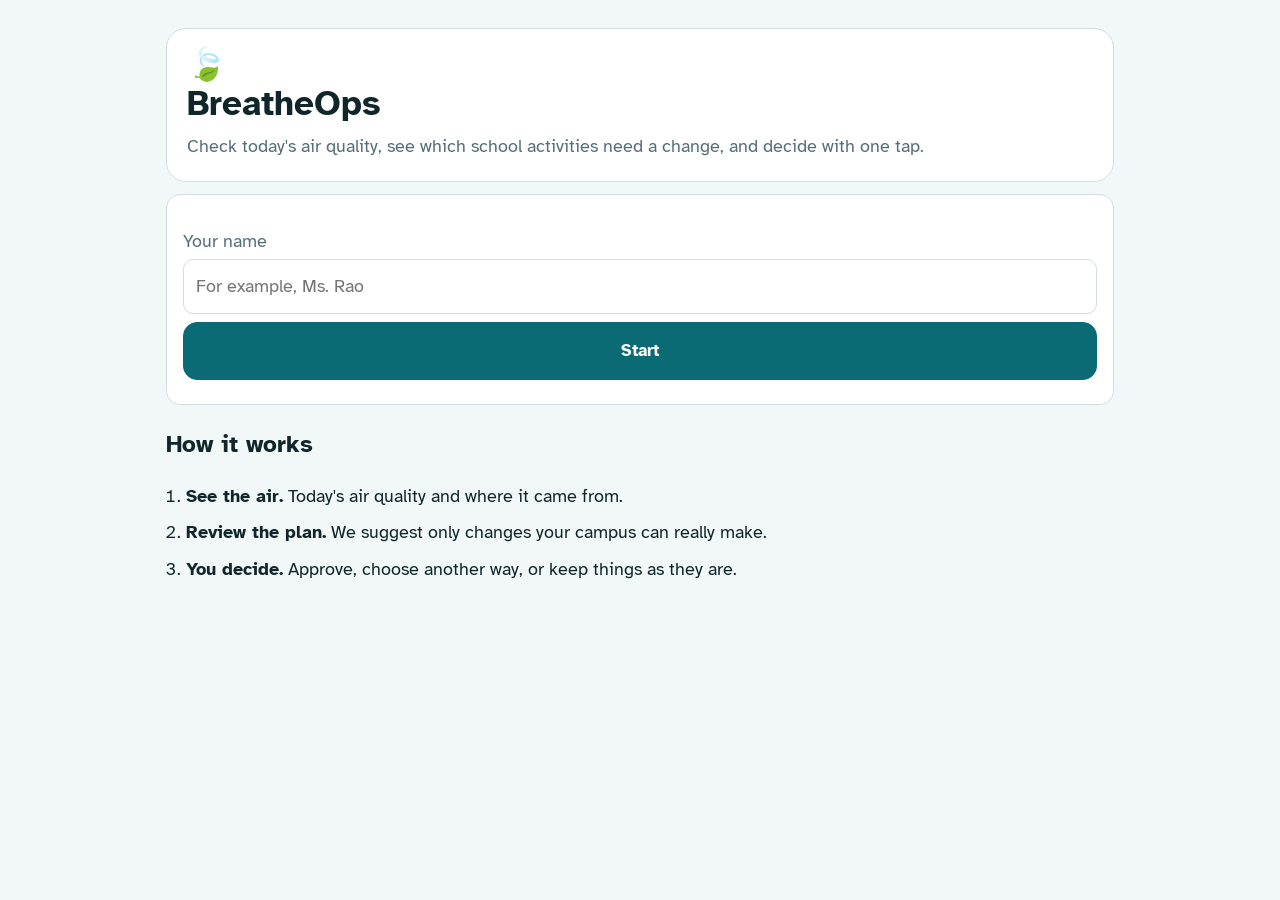
<file: frontend/breatheops-app.html>
﻿<!doctype html>
<html lang="en">
<head>
<meta charset="utf-8">
<meta name="viewport" content="width=device-width, initial-scale=1, viewport-fit=cover">
<title>BreatheOps</title>
<link href="https://fonts.googleapis.com/css2?family=Atkinson+Hyperlegible:wght@400;700&display=swap" rel="stylesheet">
<style>
:root{--bg:#edf3f4;--sf:#fff;--ink:#10262b;--mut:#566f76;--ln:#d2dee1;--ac:#0f5a63;--onac:#fff;--hi:#b02a21;--hit:#fbe7e4;--md:#8f5400;--mdt:#fcefd6;--lo:#1f6b49;--lot:#e2f2e9;--in:#1f5f99;
box-sizing:border-box;padding-top:env(safe-area-inset-top,0px);padding-bottom:env(safe-area-inset-bottom,0px)}
@media(prefers-color-scheme:dark){:root:not([data-theme="light"]){--bg:#0a171b;--sf:#122a30;--ink:#e5f0f1;--mut:#93adb3;--ln:#25424a;--ac:#62c3cd;--onac:#06242a;--hi:#ff8a80;--hit:#3a1b19;--md:#f2b44d;--mdt:#35280f;--lo:#6fd1a3;--lot:#12342a;--in:#7fb8ee}}
:root[data-theme="dark"]{--bg:#0a171b;--sf:#122a30;--ink:#e5f0f1;--mut:#93adb3;--ln:#25424a;--ac:#62c3cd;--onac:#06242a;--hi:#ff8a80;--hit:#3a1b19;--md:#f2b44d;--mdt:#35280f;--lo:#6fd1a3;--lot:#12342a;--in:#7fb8ee}
html{scroll-padding-top:env(safe-area-inset-top,0px)}
*,*:before,*:after{box-sizing:inherit}
body{margin:0;background:var(--bg);color:var(--ink);font:400 16px/1.5 "Public Sans",system-ui,-apple-system,"Segoe UI",sans-serif}
h1,h2,h3,.num,.big2{font-family:Newsreader,Georgia,serif;font-weight:600;margin:0}
.wrap{max-width:560px;margin:0 auto;padding:16px 16px 96px}
h1{font-size:2.3rem;line-height:1.1;margin:24px 0 12px}
h2{font-size:1.5rem;margin:20px 0 8px}h3{font-size:1.1rem;margin:0 0 8px}
.lead{color:var(--mut);margin:0 0 12px}.fine{color:var(--mut);font-size:.85rem;margin:8px 0}
.card{background:var(--sf);border:1px solid var(--ln);border-radius:14px;padding:16px;margin:12px 0;display:block;width:100%;text-align:left;color:inherit;font:inherit}
button{font:inherit;cursor:pointer}
:focus-visible{outline:3px solid var(--in);outline-offset:2px}
.btn{display:block;width:100%;min-height:48px;padding:0 18px;margin:8px 0;border-radius:10px;border:1px solid var(--ln);background:var(--sf);color:var(--ink);font-weight:600}
.btn.p{background:var(--ac);color:var(--onac);border-color:var(--ac)}.btn.d{color:var(--hi)}
.back{background:none;border:0;color:var(--ac);padding:8px 0;min-height:44px;font-weight:600}
.badge{display:inline-block;border:1px solid var(--in);color:var(--in);border-radius:999px;padding:2px 10px;font-size:.85rem}
.chip{display:inline-block;border-radius:999px;padding:2px 10px;font-size:.85rem;font-weight:600}
.chip.hi{background:var(--hit);color:var(--hi)}.chip.md{background:var(--mdt);color:var(--md)}.chip.lo{background:var(--lot);color:var(--lo)}
.num{font-size:5rem;line-height:1}.cat{color:var(--mut);margin:0 0 14px}
.scale{display:flex;height:10px;border-radius:5px;position:relative;margin:18px 0 6px}
.scale i{display:block;height:100%}.scale i:first-child{border-radius:5px 0 0 5px}.scale i:nth-child(6){border-radius:0 5px 5px 0}
.mk{position:absolute;top:-6px;width:4px;height:22px;background:var(--ink);border-radius:2px;margin-left:-2px}
.prov{display:grid;grid-template-columns:auto 1fr;gap:4px 14px;margin:12px 0 0;font-size:.9rem}.prov dt{color:var(--mut)}.prov dd{margin:0}
.warn{background:var(--mdt);color:var(--md);border-radius:10px;padding:10px 14px;margin:12px 0;font-weight:600}
.day{position:relative;height:36px;background:var(--bg);border:1px solid var(--ln);border-radius:8px;margin:8px 0 2px}
.blk{position:absolute;top:4px;bottom:4px;min-width:6px;border-radius:5px}.blk.hi{background:var(--hi)}.blk.md{background:var(--md)}.blk.lo{background:var(--lo)}
.ends{display:flex;justify-content:space-between;color:var(--mut);font-size:.8rem}
ul.rows{list-style:none;margin:8px 0 0;padding:0}
.row{display:flex;align-items:center;gap:12px;width:100%;min-height:56px;padding:8px 0;background:none;border:0;border-top:1px solid var(--ln);color:inherit;text-align:left}
.row .t{font-weight:600;min-width:3rem}.row .n{flex:1}.row small{display:block;color:var(--mut)}
.ph{display:flex;justify-content:space-between;align-items:center;margin-bottom:6px}.st{color:var(--mut);font-size:.85rem}
.cmp{display:grid;grid-template-columns:1fr auto 1fr;gap:10px;align-items:center}.cmp small{display:block;color:var(--mut)}.cmp b{display:block}
.bar{display:grid;grid-template-columns:5.5rem 1fr 3rem;gap:10px;align-items:center;margin:8px 0}.bar div{height:12px;background:var(--bg);border-radius:6px}.bar i{display:block;height:100%;border-radius:6px}
.big2{font-size:3.2rem;display:flex;gap:14px;align-items:baseline}
.counts{display:grid;grid-template-columns:repeat(4,1fr);gap:8px;text-align:center;margin-top:12px}.counts b{display:block;font-size:1.4rem}.counts span{color:var(--mut);font-size:.8rem}
.opt{display:flex;gap:10px;padding:10px 0;border-top:1px solid var(--ln)}.opt small{display:block;color:var(--mut)}
.f{display:block;margin:16px 0 8px;color:var(--mut)}.f input,textarea{display:block;width:100%;margin-top:4px;padding:12px;border:1px solid var(--ln);border-radius:10px;background:var(--sf);color:var(--ink);font:inherit}
.how{padding-left:20px}.how li{margin:8px 0}
.item{border-top:1px solid var(--ln);padding:10px 0}.item:first-child{border-top:0}.item small{display:block;color:var(--mut)}
nav{position:fixed;left:0;right:0;bottom:0;display:flex;background:var(--sf);border-top:1px solid var(--ln);padding-bottom:env(safe-area-inset-bottom,0px)}
nav button{flex:1;min-height:56px;background:none;border:0;border-top:3px solid transparent;color:var(--mut);font-weight:600}
nav button[aria-current="page"]{color:var(--ac);border-top-color:var(--ac)}
@media(prefers-reduced-motion:reduce){*{transition:none!important;animation:none!important}}
:root{--rp:#6b3fa0}@media(prefers-color-scheme:dark){:root:not([data-theme="light"]){--rp:#c7a6f2}}:root[data-theme="dark"]{--rp:#c7a6f2}
.badge.live{border-color:var(--lo);color:var(--lo)}.badge.rep{border-color:var(--rp);color:var(--rp)}.load{text-align:center;color:var(--mut)}
.err{background:var(--hit);color:var(--hi);border-radius:10px;padding:10px 14px;margin:12px 0;font-weight:600}
@media(min-width:900px){.wrap{max-width:980px}.grid{display:grid;grid-template-columns:1fr 1fr;gap:12px}.grid>.card{margin:0}.grid+.btn{margin-top:16px}}

:root{--bg:#f2f8f8;--ac:#0a6b75}
body{font:400 18px/1.6 "Atkinson Hyperlegible",system-ui,-apple-system,"Segoe UI",sans-serif}
h1,h2,h3,.num,.big2{font-family:inherit;font-weight:700}
h1{font-size:2.2rem;margin:4px 0 8px}h2{font-size:1.5rem}
.btn{min-height:58px;font-size:1.05rem;border-radius:14px}.row{min-height:68px}
.hero{border-radius:20px;padding:20px;margin:12px 0;background:var(--sf);border:1px solid var(--ln)}.hero h2{margin:4px 0}.hero p{margin:0}
.hero.lo{background:var(--lot)}.hero.md{background:var(--mdt)}.hero.hi{background:var(--hit)}
.ico{font-size:2rem;line-height:1}.row .ico{font-size:1.6rem;min-width:2rem;text-align:center}
.big{font-size:1.35rem;font-weight:700;margin:2px 0}
.steps{display:flex;gap:6px;margin:8px 0 12px;font-size:.85rem}.steps span{flex:1;text-align:center;padding:6px 4px;border-radius:999px;background:var(--sf);border:1px solid var(--ln);color:var(--mut)}.steps .on{background:var(--ac);border-color:var(--ac);color:var(--onac);font-weight:700}
.card.ok{border-color:var(--lo)}
details summary{cursor:pointer;color:var(--ac);font-weight:700;min-height:44px;display:flex;align-items:center}
nav button{font-size:.85rem;padding-top:6px}nav button b{display:block;font-size:1.3rem;line-height:1.2}

/* Responsive layout safeguard */
*, *::before, *::after { box-sizing: border-box; }
html, body { width: 100%; max-width: 100%; margin: 0; }
body { overflow-x: hidden; }
.wrap { width: 100%; min-width: 0; }
.grid { min-width: 0; grid-template-columns: minmax(0, 1fr); }
.grid > * { min-width: 0; }
.steps { min-width: 0; }
.steps > span { min-width: 0; overflow-wrap: anywhere; }
@media (min-width: 900px) {
  .grid { grid-template-columns: repeat(2, minmax(0, 1fr)); }
}
</style>
</head>
<body>
<div id="app"></div>
<script>
// No business logic here: request, receive, display, submit decisions. FB (canonical replay) is the offline fallback only.
const FB={"environment":{"aqi":238,"category":"Poor","pm25":101.8,"source":"REPLAY (CPCB-format scenario)","station":"Bidar (demo)","mode":"REPLAY","snapshot_id":null,"label":"REPLAY — Demonstration scenario","observed_at":"2026-10-10T08:32:00","retrieved_at":"2026-10-10T08:40:00","quality":"OK","status":"FRESH","age_minutes":8,"confidence":"High"},"risk_board":[{"activity_id":"a1","name":"Assembly","time":"09:00","duration":30,"zone":"Assembly Ground","setting":"Outdoor","dose":13.92,"risk":"MEDIUM"},{"activity_id":"a2","name":"Mathematics","time":"10:30","duration":45,"zone":"Main Building","setting":"Indoor","dose":6.26,"risk":"LOW"},{"activity_id":"a3","name":"Sports","time":"12:00","duration":60,"zone":"Sports Ground","setting":"Outdoor","dose":55.68,"risk":"HIGH"},{"activity_id":"a4","name":"Lunch","time":"13:00","duration":45,"zone":"Cafeteria","setting":"Indoor","dose":6.26,"risk":"LOW"},{"activity_id":"a5","name":"Bus departure","time":"15:00","duration":20,"zone":"Bus Area","setting":"Outdoor","dose":12.06,"risk":"MEDIUM"}],"plan":[{"activity_id":"a1","action":"MOVE_INDOORS","priority":2,"detail":"Move to Main Building","reason":"MEDIUM modeled exposure (13.9 weighted-min): outdoor assembly, 30 min at AQI 238 (Poor). Move to Main Building.","evidence":["AQI 238 (Poor)","Outdoor, 30 min","Data fresh, 8 min old"],"confidence":"High","modeled_impact":{"before":13.92,"after":4.18},"new_start":"09:00","new_duration":30,"new_zone":"Main Building","options":[{"action":"KEEP","detail":"No change","modeled_after":13.92,"new_start":"09:00","new_duration":30,"new_zone":"Assembly Ground","modification":{"zone_id":"assembly","start":"09:00","duration":30}},{"action":"MOVE_INDOORS","detail":"Move to Main Building","modeled_after":4.18,"new_start":"09:00","new_duration":30,"new_zone":"Main Building","modification":{"zone_id":"main","start":"09:00","duration":30}},{"action":"SHORTEN","detail":"Shorten to 15 min","modeled_after":6.96,"new_start":"09:00","new_duration":15,"new_zone":"Assembly Ground","modification":{"zone_id":"assembly","start":"09:00","duration":15}},{"action":"MONITOR","detail":"Keep, re-check conditions before start","modeled_after":13.92,"new_start":"09:00","new_duration":30,"new_zone":"Assembly Ground","modification":{"zone_id":"assembly","start":"09:00","duration":30}}]},{"activity_id":"a2","action":"KEEP","priority":null,"detail":"No change","reason":"LOW modeled exposure (6.3 weighted-min): indoor mathematics, 45 min at AQI 238 (Poor). No change.","evidence":["AQI 238 (Poor)","Indoor, 45 min","Data fresh, 8 min old"],"confidence":"High","modeled_impact":{"before":6.26,"after":6.26},"new_start":"10:30","new_duration":45,"new_zone":"Main Building","options":[{"action":"KEEP","detail":"No change","modeled_after":6.26,"new_start":"10:30","new_duration":45,"new_zone":"Main Building","modification":{"zone_id":"main","start":"10:30","duration":45}}]},{"activity_id":"a3","action":"SHORTEN","priority":1,"detail":"Shorten to 30 min","reason":"HIGH modeled exposure (55.7 weighted-min): outdoor sports, 60 min at AQI 238 (Poor). Shorten to 30 min.","evidence":["AQI 238 (Poor)","Outdoor, 60 min","Data fresh, 8 min old"],"confidence":"High","modeled_impact":{"before":55.68,"after":27.84},"new_start":"12:00","new_duration":30,"new_zone":"Sports Ground","options":[{"action":"KEEP","detail":"No change","modeled_after":55.68,"new_start":"12:00","new_duration":60,"new_zone":"Sports Ground","modification":{"zone_id":"sports","start":"12:00","duration":60}},{"action":"SHORTEN","detail":"Shorten to 30 min","modeled_after":27.84,"new_start":"12:00","new_duration":30,"new_zone":"Sports Ground","modification":{"zone_id":"sports","start":"12:00","duration":30}},{"action":"MONITOR","detail":"Keep, re-check conditions before start","modeled_after":55.68,"new_start":"12:00","new_duration":60,"new_zone":"Sports Ground","modification":{"zone_id":"sports","start":"12:00","duration":60}}]},{"activity_id":"a4","action":"KEEP","priority":null,"detail":"No change","reason":"LOW modeled exposure (6.3 weighted-min): indoor lunch, 45 min at AQI 238 (Poor). No change.","evidence":["AQI 238 (Poor)","Indoor, 45 min","Data fresh, 8 min old"],"confidence":"High","modeled_impact":{"before":6.26,"after":6.26},"new_start":"13:00","new_duration":45,"new_zone":"Cafeteria","options":[{"action":"KEEP","detail":"No change","modeled_after":6.26,"new_start":"13:00","new_duration":45,"new_zone":"Cafeteria","modification":{"zone_id":"cafe","start":"13:00","duration":45}}]},{"activity_id":"a5","action":"MONITOR","priority":2,"detail":"Keep, re-check conditions before start","reason":"MEDIUM modeled exposure (12.1 weighted-min): outdoor bus departure, 20 min at AQI 238 (Poor). Keep, re-check conditions before start.","evidence":["AQI 238 (Poor)","Outdoor, 20 min","Data fresh, 8 min old"],"confidence":"High","modeled_impact":{"before":12.06,"after":12.06},"new_start":"15:00","new_duration":20,"new_zone":"Bus Area","options":[{"action":"KEEP","detail":"No change","modeled_after":12.06,"new_start":"15:00","new_duration":20,"new_zone":"Bus Area","modification":{"zone_id":"bus","start":"15:00","duration":20}},{"action":"MONITOR","detail":"Keep, re-check conditions before start","modeled_after":12.06,"new_start":"15:00","new_duration":20,"new_zone":"Bus Area","modification":{"zone_id":"bus","start":"15:00","duration":20}}]}],"impact":{"baseline_index":100.0,"proposed_index":60.1,"pct_lower":39.9,"label":"39.9% lower modeled exposure index under this scenario"},"warnings":[],"disclaimer":"Modeled decision-support index. Not a clinical or epidemiological measure.","ai":{"attempted":false,"used_fallback":true,"validation_errors":[],"error":null},"school":"Green Valley Public School"};
// ===== PRODUCTION CONFIG: the only block to edit per deployment (then run: python frontend/build.py) =====
const CONFIG={
 API_BASE:"http://localhost:8787",   // PLACEHOLDER: your API Gateway URL, e.g. https://abc123.execute-api.ap-south-1.amazonaws.com  (not a secret). Empty = demo mode with a saved example day.
 AUTH:"demo"    // "demo" for local testing | "token" for production (staff then type the access code = ADMIN_TOKEN)
};
const S={scr:'login',base:'',token:'',name:'',school:null,A:null,dp:null,hist:null,hd:null,sel:null,open:null,opt:0,note:'',busy:null,bm:0,err:null,off:false};
const $=s=>document.querySelector(s);
const esc=t=>String(t==null?'':t).replace(/[&<>"]/g,c=>({'&':'&amp;','<':'&lt;','>':'&gt;','"':'&quot;'}[c]));
const f1=n=>(Math.round(n*10)/10).toFixed(1);
const T=i=>{if(!i)return 'unavailable';const s=String(i);const v=/(?:Z|[+-]\d{2}:\d{2})$/i.test(s)?s:s+'Z';const d=new Date(v);return Number.isNaN(d.getTime())?'unavailable':new Intl.DateTimeFormat('en-IN',{timeZone:'Asia/Kolkata',day:'2-digit',month:'short',year:'numeric',hour:'2-digit',minute:'2-digit',hour12:false}).format(d)};
const mins=t=>{const[h,n]=t.split(':').map(Number);return h*60+n};
const end=(t,m)=>{const x=mins(t)+m;return String(x/60|0).padStart(2,'0')+':'+String(x%60).padStart(2,'0')};
const AL={KEEP:'Keep as planned',MOVE_INDOORS:'Move indoors',SHORTEN:'Make it shorter',RESCHEDULE:'Move to another time',MONITOR:'Keep it, check again before'};
const SAY={Good:['🌤️','Air is good today','No changes are needed.'],Satisfactory:['🌤️','Air is fine today','No changes are needed.'],Moderate:['🌥️','Air is moderate today','A few outdoor activities may need a change.'],Poor:['🌫️','Air is poor today','Some outdoor activities need a change.'],'Very poor':['🌫️','Air is very poor today','Most outdoor activities need a change.'],Severe:['🌫️','Air is severe today','Outdoor activities need a change.']};
const SL={APPROVED:'Approved',MODIFIED:'Modified',REJECTED:'Rejected',PENDING:'Waiting for decision',NO_CHANGE:'No change needed'};
const RK={HIGH:['\u25B2','High','hi'],MEDIUM:['\u25C6','Medium','md'],LOW:['\u25CF','Low','lo']};
const QL={OK:'Reported AQI',DERIVED:'Derived from PM2.5',DEGRADED:'Last trusted reading'};
const LOAD=["Analyzing today's schedule\u2026",'Checking environmental conditions\u2026','Evaluating activities\u2026','Preparing recommendations\u2026'];
const MSG={UNAUTHORIZED:'That access code was not accepted. Please sign in again.',NETWORK:'Cannot reach BreatheOps right now. Please check your connection and try again.',NO_TIMETABLE:"No timetable configured. Add activities to analyze today's schedule.",ENVIRONMENT_UNAVAILABLE:'Environmental data is temporarily unavailable, so decisions are paused.'};
const E=()=>S.A.environment;
const WM={DEGRADED_DATA:()=>`Environmental data is temporarily unavailable. Using the last trusted snapshot. Confidence: ${E().confidence}.`,AI_FALLBACK:()=>'AI unavailable. Rule-based planning is active.',NO_ENV_DATA:()=>'Environmental data is temporarily unavailable. No recommendations were generated.'};

const API={
 async req(m,p,b){let r,j;const h={'Content-Type':'application/json'};if(S.name)h['X-Admin-Name']=S.name;if(S.token)h.Authorization='Bearer '+S.token;
  try{r=await fetch(S.base+p,{method:m,headers:h,body:b?JSON.stringify(b):undefined});j=await r.json()}catch(e){throw{error:{code:'NETWORK'}}}
  if(!j.success)throw j;return j.data},
 getSchool(){return this.req('GET','/school')},
 getZones(){return this.req('GET','/zones')},
 getActivities(){return this.req('GET','/activities')},
 analyze(b){return this.req('POST','/analyze',b||{})},
 createDecision(b){return this.req('POST','/decisions',b)},
 getDailyPlan(id){return this.req('GET','/daily-plan'+(id?'?analysis_id='+encodeURIComponent(id):''))},
 getHistory(){return this.req('GET','/history?limit=20')}};

const keep=()=>{try{sessionStorage.setItem('bo',JSON.stringify({base:S.base,token:S.token,name:S.name,A:S.off?null:S.A}))}catch(e){}};
const load=()=>{try{return JSON.parse(sessionStorage.getItem('bo')||'{}')}catch(e){return{}}};
async function run(kind,fn){S.err=null;S.busy=kind;S.bm=0;const t=kind==='analyze'?setInterval(()=>{S.bm=(S.bm+1)%4;render()},1400):0;render();
 try{await fn()}catch(e){S.err=e}finally{clearInterval(t);S.busy=null}render()}
async function syncDp(){if(S.off||!S.A||!S.A.analysis_id){S.dp=null;return}S.dp=await API.getDailyPlan(S.A.analysis_id)}

const chip=r=>{const k=RK[r];return k?`<span class="chip ${k[2]}"><b aria-hidden="true">${k[0]}</b> ${k[1]} risk</span>`:'<span class="chip">No data</span>'};
const item=id=>S.dp&&S.dp.items.find(i=>i.activity_id===id);
const stat=id=>{const i=item(id);if(i)return SL[i.status];const p=S.A.plan.find(x=>x.activity_id===id);return p&&p.action==='KEEP'?SL.NO_CHANGE:SL.PENDING};
const pending=()=>S.A.plan.filter(p=>p.action!=='KEEP'&&stat(p.activity_id)===SL.PENDING);
const msg=()=>S.err?`<div class="err" role="alert">${esc(MSG[(S.err.error||{}).code]||(S.err.error||{}).message||'Something went wrong.')}${S.err.request_id?` Request ${esc(S.err.request_id)}.`:''}</div>`:'';
const warns=()=>(S.off?'<div class="warn" role="status">Offline demo: showing the saved replay scenario. Connect the API to record decisions.</div>':'')+(S.A?S.A.warnings.filter(w=>w.code!=='PROVIDER'&&w.code!=='DERIVED_AQI').map(w=>`<div class="warn" role="status">\u26A0 ${esc(WM[w.code]?WM[w.code]():w.message)}</div>`).join(''):'');
function modeBadge(e){if(e.mode==='LIVE')return `<span class="badge live">\u25CF LIVE</span> <span class="fine">${esc(e.label.replace(/^LIVE \u2014 /,''))}</span>`;
 if(e.mode==='REPLAY')return '<span class="badge rep">\u25C6 REPLAY</span> <span class="fine">Demonstration scenario</span>';return '<span class="badge">No data</span>'}
function scale(e){const bands=[[50,'#2f9e6f'],[100,'#8ab53a'],[200,'#d9a81e'],[300,'#e07a1f'],[400,'#c8352b'],[500,'#7a1f2b']];let p=0;
 return `<div class="scale" role="img" aria-label="AQI ${e.aqi} on a 0 to 500 scale, ${esc(e.category)}">${bands.map(b=>{const w=b[0]-p;p=b[0];return `<i style="width:${w/5}%;background:${b[1]}"></i>`}).join('')}<span class="mk" style="left:${Math.min(e.aqi,500)/5}%"></span></div>`}
function strip(){return `<div class="day" role="img" aria-label="School day colored by risk">${S.A.risk_board.map(b=>`<span class="blk ${(RK[b.risk]||['','','lo'])[2]}" style="left:${(mins(b.time)-510)/4.5}%;width:${b.duration/4.5}%" title="${esc(b.name)}"></span>`).join('')}</div><div class="ends"><span>08:30</span><span>16:00</span></div>`}
function prov(e){return `<dt>Source</dt><dd>${esc(e.source)}</dd><dt>Station</dt><dd>${esc(e.station)}</dd><dt>Observed</dt><dd>${T(e.observed_at)}</dd><dt>Retrieved</dt><dd>${T(e.retrieved_at)}</dd><dt>Freshness</dt><dd>${esc(e.status.charAt(0)+e.status.slice(1).toLowerCase())}, ${e.age_minutes} min old</dd><dt>AQI type</dt><dd>${QL[e.quality]||''}</dd><dt>Confidence</dt><dd>${esc(e.confidence)}</dd><dt>Mode</dt><dd>${esc(e.mode)}</dd>`}

function login(){return `<div class="wrap"><div class="hero"><div class="ico" aria-hidden="true">🍃</div><h1>BreatheOps</h1><p class="lead">Check today's air quality, see which school activities need a change, and decide with one tap.</p></div>${msg()}
<section class="card"><label class="f">Your name<input id="adm" autocomplete="name" maxlength="60" placeholder="For example, Ms. Rao" value="${esc(S.name)}"></label>${CONFIG.AUTH==='token'?'<label class="f">Access code<input id="tok" type="password" autocomplete="current-password"></label>':''}<button class="btn p" data-a="go">Start</button>${CONFIG.API_BASE?'':'<p class="fine">Demo mode: this shows a saved example day. Nothing is recorded.</p>'}</section>
<h2>How it works</h2><ol class="how"><li><b>See the air.</b> Today's air quality and where it came from.</li><li><b>Review the plan.</b> We suggest only changes your campus can really make.</li><li><b>You decide.</b> Approve, choose another way, or keep things as they are.</li></ol></div>`}

function today(){const sc=S.school?S.school.name:'BreatheOps',top=`<p class="fine">${esc(S.name?'Hello, '+S.name:'Hello')}. <button class="back" data-a="out">Sign out</button></p><h2>${esc(sc)}</h2>`;
 if(!S.A)return `<div class="wrap">${top}${msg()}<div class="hero"><div class="ico" aria-hidden="true">🍃</div><h3>Ready when you are</h3><p class="lead">Check today's air against your timetable.</p></div><button class="btn p" data-a="plan">Plan my day</button></div>`;
 const e=E(),tot=S.A.risk_board.length,n=S.A.plan.filter(p=>p.action!=='KEEP').length,s=e.aqi==null?['⚠️','Air data is unavailable','No recommendations were made.']:(SAY[e.category]||SAY.Moderate),tone=e.aqi==null?'md':({Good:'lo',Satisfactory:'lo',Moderate:'md'}[e.category]||'hi');
 return `<div class="wrap">${top}${modeBadge(e)}${msg()}${warns()}<div class="hero ${tone}"><div class="ico" aria-hidden="true">${s[0]}</div><h2>${s[1]}</h2><p>${e.aqi==null?s[2]:n+' of '+tot+' activities need attention. '+s[2]}</p></div><button class="btn p" data-a="plan">Plan my day</button>
<button class="btn" data-a="refresh">Refresh analysis</button>
<section class="card"><h3>Today's activities</h3>${strip()}<ul class="rows">${S.A.risk_board.map(b=>`<li><button class="row" data-a="open" data-id="${b.activity_id}"><span class="ico" aria-hidden="true">${b.setting==='Outdoor'?'☀️':'🏠'}</span><span class="n"><b>${b.time}</b> ${esc(b.name)}<small>${esc(b.zone)}, ${b.setting.toLowerCase()}, ${b.duration} min</small></span>${chip(b.risk)}</button></li>`).join('')}</ul></section>
${e.aqi==null?'':`<section class="card"><details><summary>Air quality details</summary><div class="num">${e.aqi}</div><p class="cat">AQI, ${esc(e.category)}</p>${scale(e)}<dl class="prov">${prov(e)}</dl></details></section>`}</div>`}

function plan(){if(!S.A)return `<div class="wrap"><h2>Today's plan</h2><section class="card"><p class="lead">No analysis yet. Run Plan my day first.</p></section><button class="btn p" data-a="plan">Plan my day</button></div>`;
 const a=S.A.plan.filter(p=>p.action!=='KEEP').sort((x,y)=>x.priority-y.priority),k=S.A.plan.filter(p=>p.action==='KEEP'),bd=id=>S.A.risk_board.find(b=>b.activity_id===id);
 if(!S.A.plan.length)return `<div class="wrap"><h2>Today's plan</h2>${warns()}<section class="card"><p class="lead">No recommendations. Environmental data is unavailable or the timetable is empty.</p></section></div>`;
 return `<div class="wrap"><h2>Today's plan</h2>${msg()}${warns()}<div class="steps" aria-label="Steps"><span>1 See the air</span><span class="on">2 Review the plan</span><span>3 Decide</span></div><p class="lead">${a.length} changes suggested. ${k.length} activities need no change.</p><div class="grid">${a.map(p=>{const b=bd(p.activity_id);return `<button class="card" data-a="open" data-id="${p.activity_id}"><div class="ph">${chip(b.risk)}<span class="st">${stat(p.activity_id)}</span></div><h3>${b.time} ${esc(b.name)}</h3><div class="big">${AL[p.action]}</div><div>${esc(p.detail)}</div><div class="fine">Exposure score ${f1(p.modeled_impact.before)} → ${f1(p.modeled_impact.after)}</div></button>`}).join('')}</div>
 <p class="fine">No change needed: ${k.map(p=>esc(bd(p.activity_id).name)).join(', ')||'none'}.</p>${pending().length&&!S.off?`<button class="btn" data-a="all">Approve all remaining (${pending().length})</button>`:''}</div>`}

function panel(id,p){if(!S.open)return '';const note=`<label class="f">${S.open==='mod'?'Why are you changing it? (saved with your decision)':'Reason (optional)'}<textarea id="note" rows="2" maxlength="500">${esc(S.note)}</textarea></label>`;
 if(S.open==='mod')return `<section class="card"><h3>Pick one of these options</h3>${p.options.map((o,i)=>`<label class="opt"><input type="radio" name="o" value="${i}" ${S.opt===i?'checked':''}><span><b>${AL[o.action]}</b> ${esc(o.detail)}<small>${o.new_duration} min at ${o.new_start}, ${esc(o.new_zone)}. Modeled exposure ${f1(o.modeled_after)}</small></span></label>`).join('')}${note}<button class="btn p" data-a="smod">Save my choice</button></section>`;
 return `<section class="card"><h3>Keep the schedule as it is</h3><p class="lead">Nothing will change.</p>${note}<button class="btn d" data-a="srj">Yes, keep the schedule</button></section>`}
function dec(){const id=S.sel,b=S.A.risk_board.find(x=>x.activity_id===id),p=S.A.plan.find(x=>x.activity_id===id),m=p.modeled_impact,e=E(),w=m.before?m.after/m.before*100:100,it=item(id);
 const alt=p.options.filter(o=>o.action!==p.action).map(o=>`${AL[o.action]}: ${esc(o.detail)} (${f1(o.modeled_after)})`).join('; ')||'None';
 const log=it&&it.decided_by?`<section class="card ok"><h3>✓ Saved: ${SL[it.status]}</h3><div>${esc(it.detail)}</div><div class="fine">${esc(it.decided_by)} at ${T(it.decided_at)}${it.note?`. Note: ${esc(it.note)}`:''}</div></section>`:'';
 const acts=p.action==='KEEP'?'<p class="lead">Nothing needs to change for this activity.</p>':S.off?'<p class="lead">Demo mode: connect the system to approve or change things.</p>':`<button class="btn p" data-a="ap" data-id="${id}">✓ Approve this</button><button class="btn" data-a="mo">Choose another way</button><button class="btn d" data-a="rj">Keep the schedule as it is</button>`;
 return `<div class="wrap"><button class="back" data-a="plan">← Back to plan</button><h2>${b.setting==='Outdoor'?'☀️':'🏠'} ${esc(b.name)}</h2><p class="lead">${b.time} to ${end(b.time,b.duration)}, ${b.setting.toLowerCase()}, ${esc(b.zone)}</p>${chip(b.risk)} <span class="st">Confidence: ${esc(p.confidence)}</span>${msg()}
<section class="card"><h3>What we suggest</h3><div class="big">${AL[p.action]}</div><p>${esc(p.detail)}</p></section>
<section class="card"><h3>Exposure score (lower is better)</h3><div class="bar"><span>Now</span><div><i style="width:100%;background:var(--hi)"></i></div><b>${f1(m.before)}</b></div><div class="bar"><span>After</span><div><i style="width:${w}%;background:var(--lo)"></i></div><b>${f1(m.after)}</b></div></section>
<section class="card"><h3>Why</h3><ul>${p.evidence.map(x=>`<li>${esc(x)}</li>`).join('')}</ul><details><summary>More details</summary><p>${esc(p.reason)}</p><dl class="prov"><dt>AQI</dt><dd>${e.aqi} (${esc(e.category)})</dd>${prov(e)}<dt>Duration</dt><dd>${b.duration} min</dd><dt>Other options</dt><dd>${alt}</dd></dl></details></section>${log}${acts}${panel(id,p)}</div>`}

function dpHtml(d){return `<p class="lead">${esc(d.school)}, ${esc(d.date)}</p><section class="card">${d.items.map(i=>`<div class="item"><b>${i.time} ${esc(i.activity)}</b> ${chip(i.risk)}<small>${SL[i.status]}: ${esc(i.detail)}</small>${i.decided_by?`<small>${esc(i.decided_by)} at ${T(i.decided_at)}${i.note?`. Note: ${esc(i.note)}`:''}</small>`:''}</div>`).join('')}</section>${d.prepared_by.length?`<p class="fine">Prepared by ${d.prepared_by.map(esc).join(', ')}.</p>`:''}`}
function impact(){if(!S.A||!S.A.impact)return `<div class="wrap"><h2>Impact</h2>${msg()}<section class="card"><p class="lead">No impact to show yet. Run Plan my day with trusted environmental data.</p></section></div>`;
 const d=S.dp&&S.dp.impact,n=d?d.decided:0,r=n?{i:d.final_index,p:d.pct_lower}:{i:S.A.impact.proposed_index,p:S.A.impact.pct_lower},c=s=>S.dp?S.dp.items.filter(i=>i.status===s).length:0;
 return `<div class="wrap"><h2>Impact</h2>${msg()}<section class="card"><div class="big2"><span>100</span><span aria-hidden="true">\u2192</span><span>${r.i}</span></div><p class="lead">${r.p}% lower modeled exposure index under this scenario${n?'':', if every recommendation is approved'}.</p><p class="fine">${esc(S.A.disclaimer)} It is a scenario comparison, not a medical or pollution-reduction claim.</p><div class="counts"><div><b>${c('APPROVED')}</b><span>Approved</span></div><div><b>${c('MODIFIED')}</b><span>Modified</span></div><div><b>${c('REJECTED')}</b><span>Rejected</span></div><div><b>${pending().length}</b><span>Waiting</span></div></div></section>
 <h2>Daily safety plan</h2>${S.dp?dpHtml(S.dp):'<section class="card"><p class="lead">The daily plan is saved by the API once you connect it.</p></section>'}</div>`}
function hist(){const h=S.hist;return `<div class="wrap"><h2>History</h2>${msg()}${S.off?'<section class="card"><p class="lead">History is saved by the API. Connect it to see past analyses.</p></section>':!h?'':!h.length?'<section class="card"><p class="lead">No analyses yet. Run Plan my day to create the first one.</p></section>':h.map(x=>`<button class="card" data-a="hd" data-id="${esc(x.analysis_id)}"><div class="ph"><span class="badge ${x.mode==='LIVE'?'live':'rep'}">${x.mode==='LIVE'?'\u25CF LIVE':'\u25C6 REPLAY'}</span><span class="st">${esc((x.created_at||'').slice(0,16).replace('T',' '))}</span></div><h3>AQI ${x.aqi==null?'unavailable':x.aqi}${x.category?', '+esc(x.category):''}</h3><div class="fine">${x.approved} approved, ${x.modified} modified, ${x.rejected} rejected, ${x.pending} waiting. Modeled index ${x.final_index==null?'n/a':f1(x.final_index)}.</div></button>`).join('')}</div>`}
const hd=()=>`<div class="wrap"><button class="back" data-a="hist">Back to history</button><h2>Daily safety plan</h2>${msg()}${S.hd?dpHtml(S.hd):''}</div>`;
const busy=()=>`<div class="wrap"><div class="card load" role="status"><div class="num" aria-hidden="true">\u2026</div><p>${S.busy==='analyze'?LOAD[S.bm]:S.busy==='save'?'Saving your decision\u2026':'Loading\u2026'}</p></div></div>`;

const NAV=[['today','Today','🏠'],['plan','Plan','📋'],['impact','Impact','📊'],['hist','History','🕘']];
function render(){const v=S.busy?busy():({login,today,plan,dec,impact,hist,hd}[S.scr])(),cur=S.scr==='dec'?'plan':S.scr==='hd'?'hist':S.scr;
 $('#app').innerHTML=v+(S.scr==='login'?'':`<nav aria-label="Main">${NAV.map(n=>`<button data-a="${n[0]}" ${n[0]===cur?'aria-current="page"':''}><b aria-hidden="true">${n[2]}</b>${n[1]}</button>`).join('')}</nav>`)}
const decide=(id,decision,extra)=>run('save',async()=>{await API.createDecision({analysis_id:S.A.analysis_id,activity_id:id,decision:decision,note:S.note.trim()||undefined,...extra});await syncDp();S.open=null;S.note=''});

document.addEventListener('click',async e=>{const t=e.target.closest('[data-a]');if(!t)return;const a=t.dataset.a,id=t.dataset.id||S.sel;S.err=null;window.scrollTo(0,0);
 if(a==='go'){S.base=CONFIG.API_BASE.replace(/\/+$/,'');S.name=($('#adm').value||'').trim();S.token=($('#tok')||{}).value||'';S.off=!S.base;
  if(S.off){S.A=FB;S.dp=null;S.school={name:FB.school};S.scr='today';return render()}
  return run('load',async()=>{S.school=await API.getSchool();S.A=null;S.dp=null;S.scr='today';keep()})}
 if(a==='demo'){S.off=true;S.A=FB;S.dp=null;S.school={name:FB.school};S.scr='today'}
 else if(a==='out'){try{sessionStorage.removeItem('bo')}catch(x){}Object.assign(S,{scr:'login',A:null,dp:null,hist:null,token:'',off:false})}
 else if(a==='plan'){if(S.off){S.scr='plan'}else if(S.A&&S.A.analysis_id){return run('load',async()=>{await syncDp();S.scr='plan'})}else return run('analyze',async()=>{S.A=await API.analyze();keep();await syncDp();S.scr='plan'})}
 else if(a==='refresh'){if(S.off){S.err={error:{message:'Refresh requires the connected API.'}}}else return run('analyze',async()=>{S.A=await API.analyze();keep();await syncDp();S.scr='today'})}
 else if(a==='today'){S.scr='today';S.open=null}
 else if(a==='impact'){S.scr='impact';if(!S.off&&S.A)return run('load',syncDp)}
 else if(a==='hist'){S.scr='hist';if(!S.off)return run('load',async()=>{S.hist=(await API.getHistory()).history})}
 else if(a==='hd')return run('load',async()=>{S.hd=await API.getDailyPlan(id);S.scr='hd'});
 else if(a==='open'){S.sel=id;S.scr='dec';S.open=null}
 else if(a==='ap'){S.note='';return decide(id,'APPROVE')}
 else if(a==='mo'){S.open='mod';S.opt=0}
 else if(a==='rj'){S.open='rej'}
 else if(a==='smod'){const o=S.A.plan.find(x=>x.activity_id===id).options[S.opt];return decide(id,'MODIFY',{modification:o.modification})}
 else if(a==='srj')return decide(id,'REJECT');
 else if(a==='all'){S.note='';return run('save',async()=>{for(const p of pending())await API.createDecision({analysis_id:S.A.analysis_id,activity_id:p.activity_id,decision:'APPROVE'});await syncDp()})}
 render()});
document.addEventListener('input',e=>{if(e.target.id==='note')S.note=e.target.value});
document.addEventListener('change',e=>{if(e.target.name==='o')S.opt=+e.target.value});
(async()=>{const s=load();if(CONFIG.API_BASE&&s.name){Object.assign(S,{base:CONFIG.API_BASE.replace(/\/+$/,''),token:s.token||'',name:s.name,A:s.A||null,scr:'today'});render();
 try{S.school=await API.getSchool();await syncDp()}catch(e){S.err=e;if((e.error||{}).code==='UNAUTHORIZED')S.scr='login'}}render()})();
</script>
</body>
</html>
</file>
